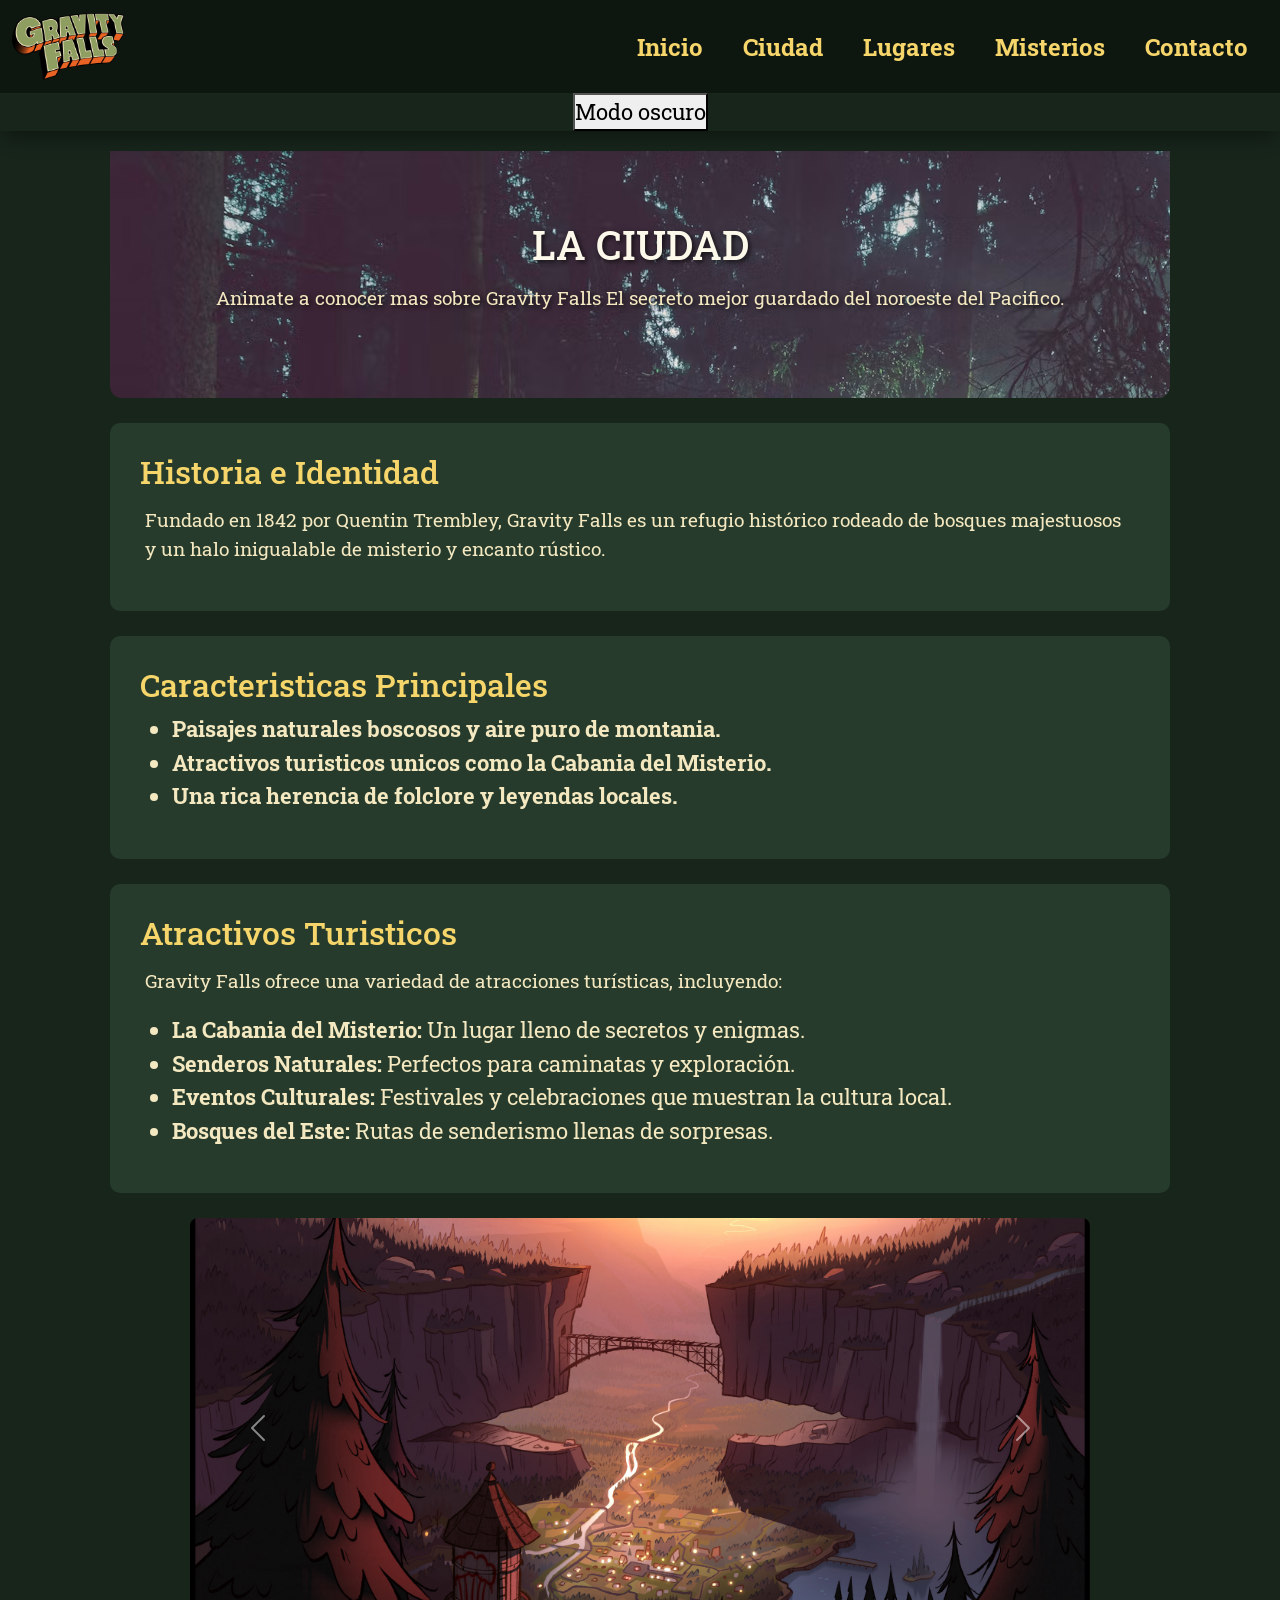
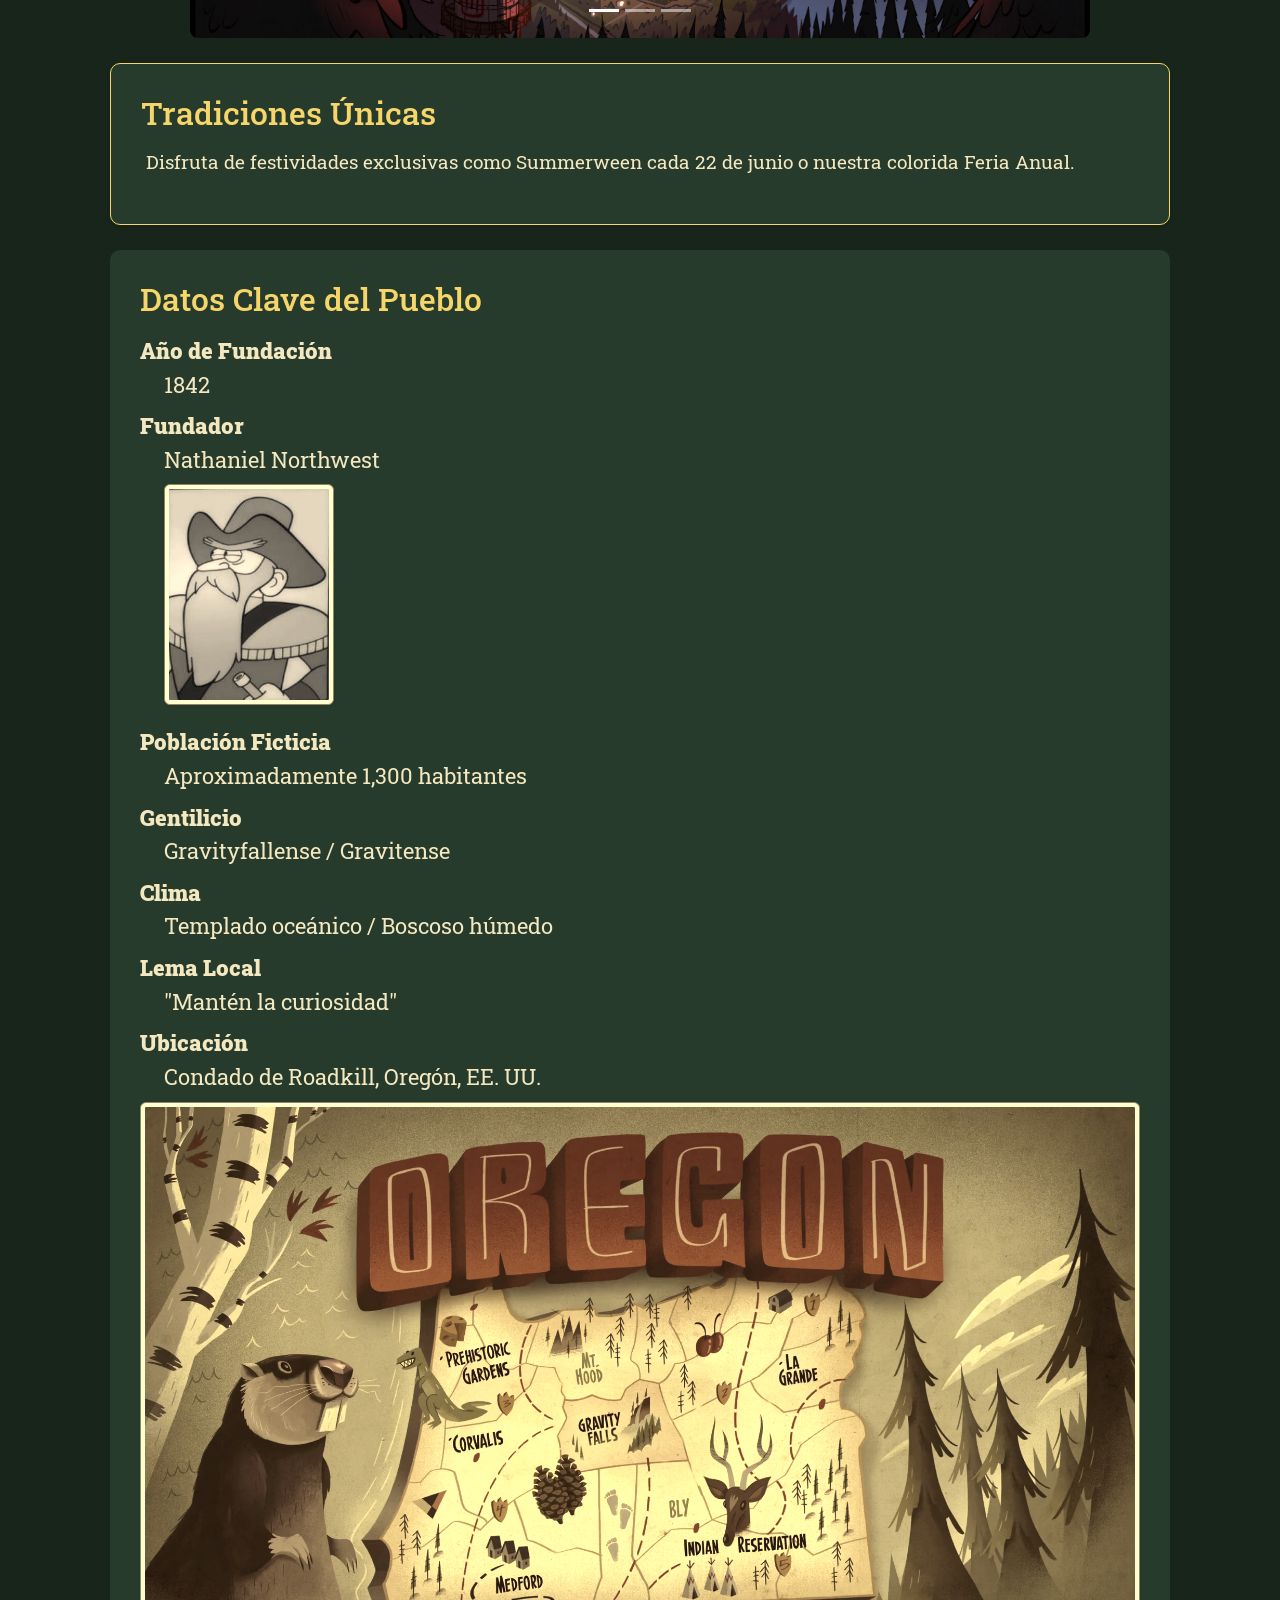
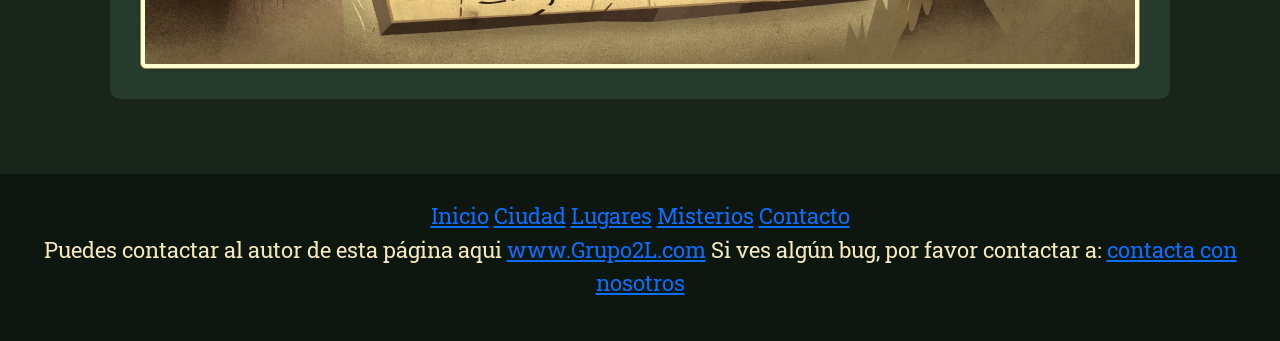
<file: ciudad.html>
<!DOCTYPE html>
<html lang="es">
<head>
    <meta charset="UTF-8">
    <meta name="viewport" content="width=device-width, initial-scale=1.0">
    <title>La ciudad-Gravity Falls</title>

    <!-- Fuente de Google Fonts -->
    <link rel="preconnect" href="https://fonts.googleapis.com">
    <link rel="preconnect" href="https://fonts.gstatic.com" crossorigin>
    <link href="https://fonts.googleapis.com/css2?family=Roboto+Slab:wght@400;700&display=swap" rel="stylesheet">
    <!-- Bootstrap CSS -->
        <link href="https://cdn.jsdelivr.net/npm/bootstrap@5.3.3/dist/css/bootstrap.min.css"
      rel="stylesheet">
    <!-- Hoja de estilos externa -->
    <link rel="stylesheet" href="css/estilos.css">
    <link rel="icon" type="img/webp" href="img/favicon.webp">
</head>
<body>
  <header>
    <nav class="navbar navbar-expand-lg navbar-dark">
        <div class="container-fluid">
        
          <!-- logo -->
          <a class="navbar-brand" href="index.html">
              <img src="img/Gravity_Falls_logo.webp" class="logo" alt="Logo Gravity Falls" title="Gravity Falls">
          </a>

          <!-- Botón hamburguesa -->
          <button class="navbar-toggler" type="button" data-bs-toggle="collapse" data-bs-target="#menuGravity" aria-controls="menuGravity" aria-expanded="false" aria-label="Abrir menú">
              <span class="navbar-toggler-icon"></span>
          </button>

          <!-- Contenedor colapsable-->
          <div class="collapse navbar-collapse" id="menuGravity">
              <div class="navbar-nav ms-auto">
                <a href="index.html" class="nav-item nav-link linkNav">Inicio</a>
                <a href="ciudad.html" class="nav-item nav-link linkNav">Ciudad</a>
                <a href="lugares.html" class="nav-item nav-link linkNav">Lugares</a>
                <a href="misterios.html" class="nav-item nav-link linkNav">Misterios</a>
                <a href="contacto.html" class="nav-item nav-link linkNav">Contacto</a>
              </div>
          </div>
       </div>
    </nav>

    <div class="contenedor-modo">
        <button id="modoOscuro" type="button">Modo oscuro</button>
    </div>

  </header>
  <main>
    <!-- INICIO -->
    <div id="inicio">
        <h1>LA CIUDAD</h1>
        <p>
            Animate a conocer mas sobre Gravity Falls
            El secreto mejor guardado del noroeste del Pacifico.
        </p>
    </div>
    <section id="Historia">
      <h2>Historia e Identidad</h2>
      <p>Fundado en 1842 por Quentin Trembley, Gravity Falls es un refugio histórico rodeado de bosques majestuosos y un halo inigualable de misterio y encanto rústico.</p>
    </section>
    <section id="caracteristicas">
      <h2>Caracteristicas Principales</h2>
      <ul>
        <li><strong>Paisajes naturales boscosos y aire puro de montania.</strong></li>
        <li><strong>Atractivos turisticos unicos como la Cabania del Misterio.</strong></li>
        <li><strong>Una rica herencia de folclore y leyendas locales.</strong></li>
      </ul>
    </section>
    <section id="atractivos">
        <h2>Atractivos Turisticos</h2>
        <p>Gravity Falls ofrece una variedad de atracciones turísticas, incluyendo:</p>
        <ul>
          <li><strong>La Cabania del Misterio:</strong> Un lugar lleno de secretos y enigmas.</li>
          <li><strong>Senderos Naturales:</strong> Perfectos para caminatas y exploración.</li>
          <li><strong>Eventos Culturales:</strong> Festivales y celebraciones que muestran la cultura local.</li>
          <li><strong>Bosques del Este:</strong> Rutas de senderismo llenas de sorpresas.</li>
        </ul>
    </section>
        <div id="carouselExampleIndicators" class="carousel slide" data-bs-ride="carousel">
          <div class="carousel-indicators">
            <button type="button" data-bs-target="#carouselExampleIndicators" data-bs-slide-to="0" class="active" aria-current="true" aria-label="Primera imagen"></button>
            <button type="button" data-bs-target="#carouselExampleIndicators" data-bs-slide-to="1" aria-label="Segunda imagen"></button>
            <button type="button" data-bs-target="#carouselExampleIndicators" data-bs-slide-to="2" aria-label="Tercera imagen"></button>
          </div>
          <div class="carousel-inner">
            <div class="carousel-item active">
              <img class="d-block w-100" src="img/fondo_GravityFalls1.jpg" alt="First slide">
            </div>
            <div class="carousel-item">
              <img class="d-block w-100" src="img/fondo_GravityFalls2.jpg" alt="Second slide">
            </div>
            <div class="carousel-item">
              <img class="d-block w-100" src="img/fondo_GravityFalls3.webp" alt="Third slide">
            </div>
          </div>
          <button class="carousel-control-prev" type="button" data-bs-target="#carouselExampleIndicators" data-bs-slide="prev">
            <span class="carousel-control-prev-icon" aria-hidden="true"></span>
            <span class="visually-hidden">Anterior</span>
          </button>
          <button class="carousel-control-next" type="button" data-bs-target="#carouselExampleIndicators" data-bs-slide="next">
            <span class="carousel-control-next-icon" aria-hidden="true"></span>
            <span class="visually-hidden">Siguiente</span>
          </button>
        </div>
    <section id="costumbres" class="border shadow-sm">
      <h2>Tradiciones Únicas</h2>
      <p>Disfruta de festividades exclusivas como Summerween cada 22 de junio o nuestra colorida Feria Anual.</p>
    </section>
    <section id="datos-clave">
      <h2>Datos Clave del Pueblo</h2>
          <dl class="mb-0">
            <dt><strong>Año de Fundación</strong></dt>
            <dd>1842</dd>
            <dt><strong>Fundador</strong>
            </dt>
            <dd>
              Nathaniel Northwest
              <figure class="figure d-block mt-2 mb-3">
                <img class="figure-img img-thumbnail shadow-sm mb-1" 
                    src="img/fundador.jpg" 
                    title="Nathaniel Northwest" 
                    alt="Nathaniel Noroeste">
              </figure>
            </dd>
            <dt><strong>Población Ficticia</strong></dt>
            <dd>Aproximadamente 1,300 habitantes</dd>
            <dt><strong>Gentilicio</strong></dt>
            <dd>Gravityfallense / Gravitense</dd>
            <dt><strong>Clima</strong></dt>
            <dd>Templado oceánico / Boscoso húmedo</dd>
            <dt><strong>Lema Local</strong></dt>
            <dd>"Mantén la curiosidad"</dd>
            <dt><strong>Ubicación</strong></dt>
            <dd>Condado de Roadkill, Oregón, EE. UU.</dd>
            <img class="d-block w-100 img-thumbnail shadow-sm" 
                src="img/mapa_info.webp" 
                title="Mapa de Oregon" 
                alt="info-mapa">
          </dl>
    </section>
  </main>
 <footer class="footer">
    <div class="footer-contenido">

        <div class="redes-sociales">
    <a href="https://www.facebook.com/GravityFallsOficial" aria-label="Facebook"><i class="bi bi-facebook"></i></a>

    <a href="https://www.instagram.com/gravityfalls.oficial/" aria-label="Instagram"><i class="bi bi-instagram"></i></a>

    <a href="https://x.com/GravityFallsCity" aria-label="Twitter"><i class="bi bi-twitter"></i></a>

    <a href="https://www.google.com/search?q=Gravity+Falls" aria-label="Google"><i class="bi bi-google"></i></a>

    <a href="https://www.youtube.com/@GravityFallsOficial" aria-label="YouTube"><i class="bi bi-youtube"></i></a>
</div>

        <div class="footer-menu">
            <a href="index.html">Inicio</a>
            <a href="ciudad.html">Ciudad</a>
            <a href="lugares.html">Lugares</a>
            <a href="misterios.html">Misterios</a>
            <a href="contacto.html">Contacto</a>
         </div>

    </div>

    <div class="footer-inferior">
        <address>
  Puedes contactar al autor de esta página aqui
  <a href="http://www.Grupo2L.com/contact">www.Grupo2L.com</a>
  Si ves algún bug, por favor contactar a:
  <a href="mailto:dueñoweb@gmail.com">contacta con nosotros</a>
</address>
</div>
</footer>
  <script src="https://cdn.jsdelivr.net/npm/bootstrap@5.3.3/dist/js/bootstrap.bundle.min.js"></script>
  <script src="js/script.js"></script>
</body>
</html>
</file>
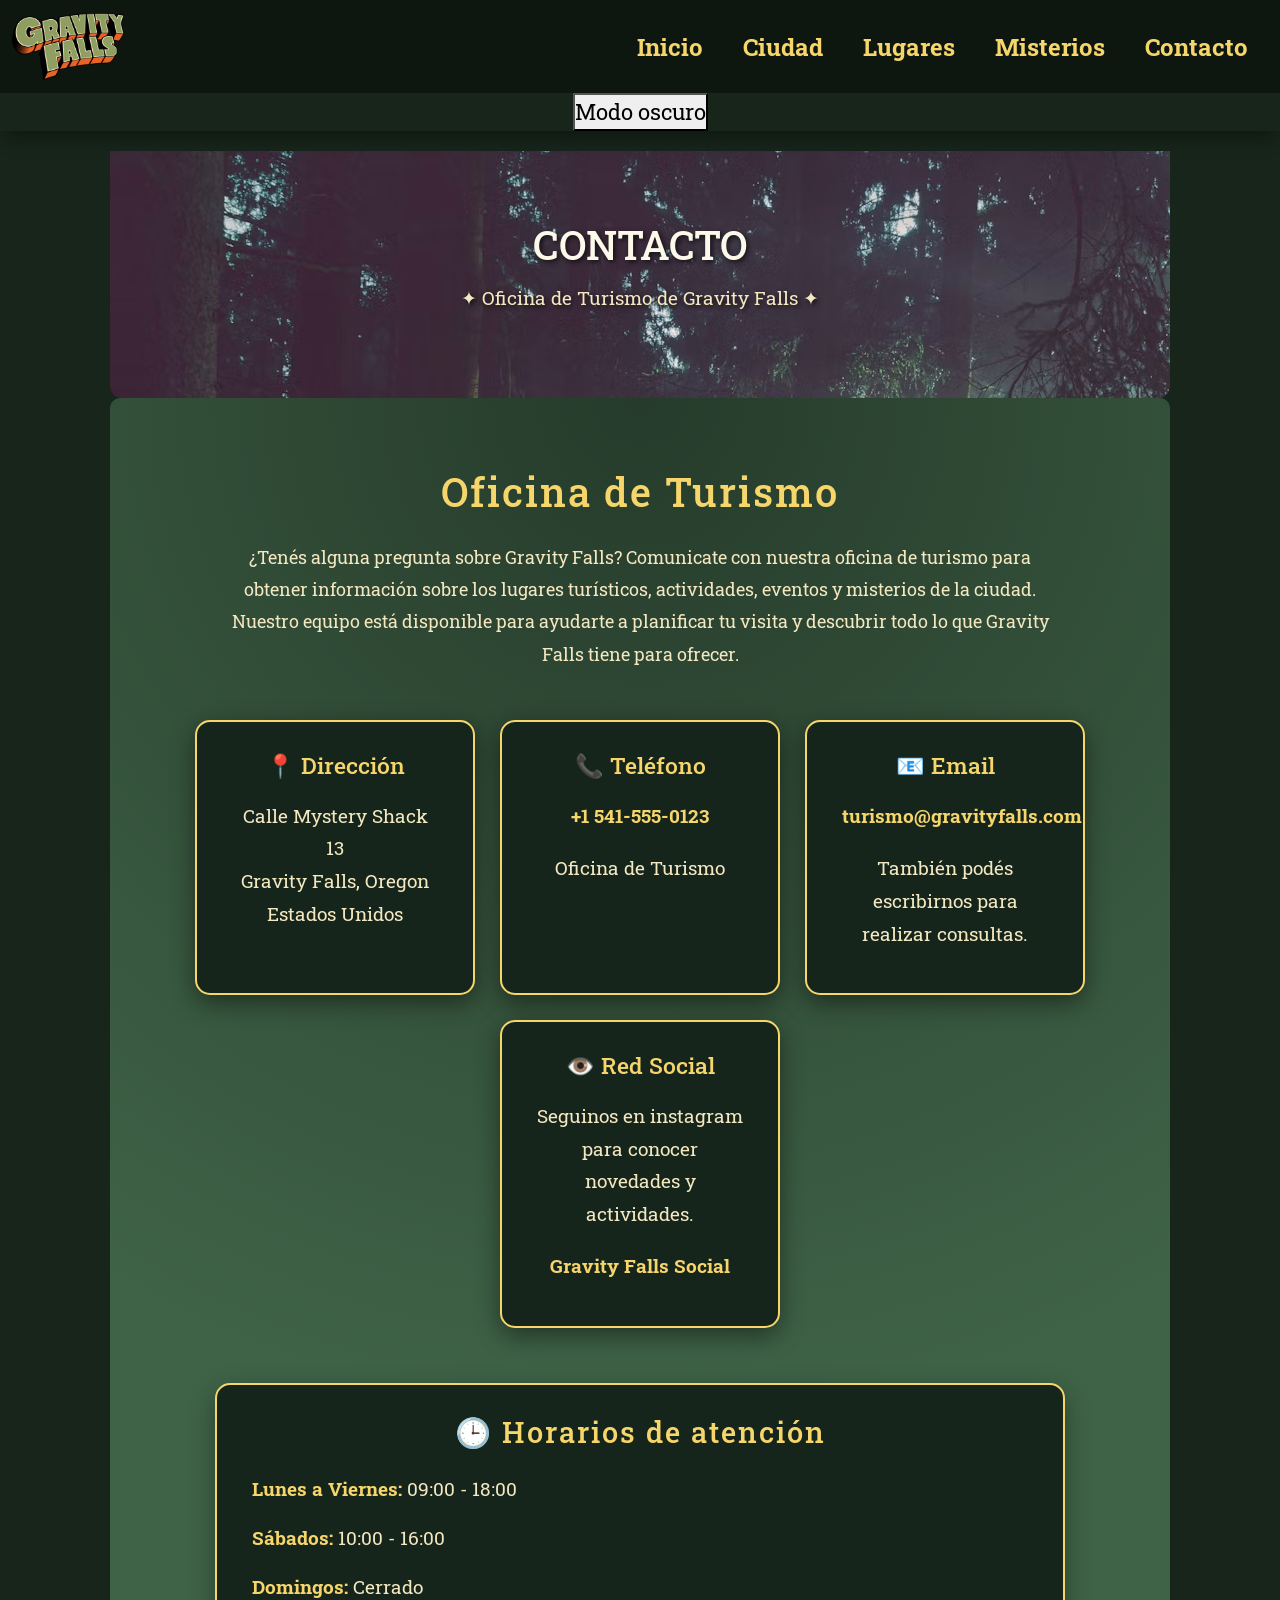
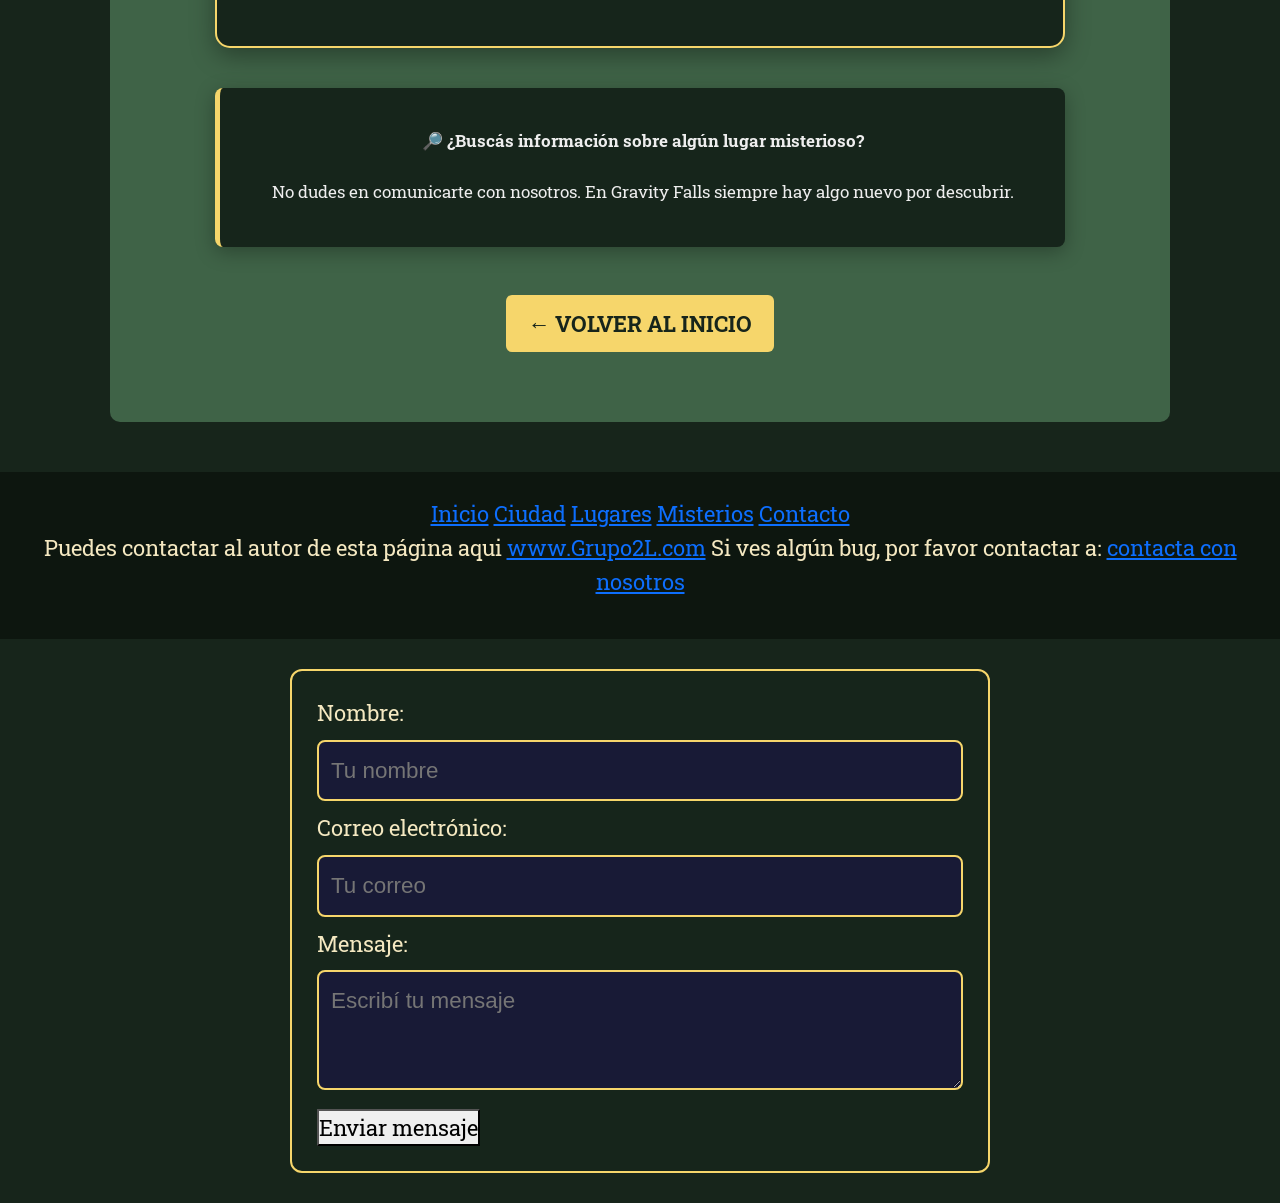
<file: contacto.html>
<!DOCTYPE html>
<html lang="es">
<head>
    <meta charset="UTF-8">
    <meta name="viewport" content="width=device-width, initial-scale=1.0">

    <title>Contacto - Gravity Falls</title>

    <!-- Google Fonts -->
    <link rel="preconnect" href="https://fonts.googleapis.com">
    <link rel="preconnect" href="https://fonts.gstatic.com" crossorigin>
    <link href="https://fonts.googleapis.com/css2?family=Roboto+Slab:wght@400;700&display=swap" rel="stylesheet">

    <!-- Bootstrap -->
    <link href="https://cdn.jsdelivr.net/npm/bootstrap@5.3.3/dist/css/bootstrap.min.css" rel="stylesheet">

    <!-- CSS externo -->
    <link rel="stylesheet" href="css/estilos.css">
    <link rel="icon" type="img/webp" href="img/favicon.webp">
</head>


<body>


    <header>
    <nav class="navbar navbar-expand-lg navbar-dark">
        <div class="container-fluid">        
            <!-- logo -->
            <a class="navbar-brand" href="index.html">
                <img src="img/Gravity_Falls_logo.webp" class="logo" alt="Logo Gravity Falls" title="Gravity Falls">
            </a>

            <!-- Botón hamburguesa -->
            <button class="navbar-toggler" type="button" data-bs-toggle="collapse" data-bs-target="#menuGravity" aria-controls="menuGravity" aria-expanded="false" aria-label="Abrir menú">
                <span class="navbar-toggler-icon"></span>
            </button>

            <!-- Contenedor colapsable-->
            <div class="collapse navbar-collapse" id="menuGravity">
                <div class="navbar-nav ms-auto">
                    <a href="index.html" class="nav-item nav-link linkNav">Inicio</a>
                    <a href="ciudad.html" class="nav-item nav-link linkNav">Ciudad</a>
                    <a href="lugares.html" class="nav-item nav-link linkNav">Lugares</a>
                    <a href="misterios.html" class="nav-item nav-link linkNav">Misterios</a>
                    <a href="contacto.html" class="nav-item nav-link linkNav">Contacto</a>
                </div>
            </div>
     </div>
    </nav>

    <div class="contenedor-modo">
        <button id="modoOscuro" type="button">Modo oscuro</button>
    </div>

  </header>
    <main>
        <!-- INICIO -->
        <div id="inicio">
            <h1>CONTACTO</h1>
            <p>
                ✦ Oficina de Turismo de Gravity Falls ✦
            </p>
        </div>

        
        <!-- CONTENIDO PRINCIPAL -->



        <!-- INFORMACIÓN DE CONTACTO -->

        <section class="contacto">

        

            <h2>
                Oficina de Turismo
            </h2>


            <p class="intro">

                ¿Tenés alguna pregunta sobre Gravity Falls?

                Comunicate con nuestra oficina de turismo para obtener
                información sobre los lugares turísticos, actividades,
                eventos y misterios de la ciudad.

                Nuestro equipo está disponible para ayudarte a planificar
                tu visita y descubrir todo lo que Gravity Falls tiene para ofrecer.

            </p>



            <!-- TARJETAS DE CONTACTO -->

            <div class="datos-contacto">


                <!-- DIRECCIÓN -->

                <div class="dato">

                    <h3>
                        📍 Dirección
                    </h3>

                    <p>

                        Calle Mystery Shack 13
                        <br>

                        Gravity Falls, Oregon
                        <br>

                        Estados Unidos

                    </p>

                </div>



                <!-- TELÉFONO -->

                <div class="dato">

                    <h3>
                        📞 Teléfono
                    </h3>

                    <p>

                        <a href="tel:+15415550123">

                            +1 541-555-0123

                        </a>

                    </p>

                    <p>
                        Oficina de Turismo
                    </p>

                </div>



                <!-- EMAIL -->

                <div class="dato">

                    <h3>
                        📧 Email
                    </h3>

                    <p>

                        <a href="mailto:turismo@gravityfalls.com">

                            turismo@gravityfalls.com

                        </a>

                    </p>

                    <p>

                        También podés escribirnos
                        para realizar consultas.

                    </p>

                </div>



                <!-- RED SOCIAL -->

                <div class="dato">

                    <h3>
                        👁️ Red Social
                    </h3>

                    <p>

                        Seguinos en instagram
                        para conocer novedades y actividades.

                    </p>

                    <p>

                        <a
                            href="https://social.gravityfalls.com"
                            target="_blank"
                            rel="noopener noreferrer"
                        >

                            Gravity Falls Social

                        </a>

                    </p>

                </div>


            </div>



            <!-- HORARIOS -->

            <div class="horarios">

                <h2>
                    🕒 Horarios de atención
                </h2>

                <p>

                    <strong>
                        Lunes a Viernes:
                    </strong>

                    09:00 - 18:00

                </p>

                <p>

                    <strong>
                        Sábados:
                    </strong>

                    10:00 - 16:00

                </p>

                <p>

                    <strong>
                        Domingos:
                    </strong>

                    Cerrado

                </p>

            </div>



            <!-- MENSAJE -->

            <div class="mensaje mb-5">

                <p>

                    🔎

                    <strong>
                        ¿Buscás información sobre algún lugar misterioso?
                    </strong>

                    <br><br>

                    No dudes en comunicarte con nosotros.
                    En Gravity Falls siempre hay algo nuevo
                    por descubrir.

                </p>

            </div>



            <!-- BOTÓN -->

            <a
                href="index.html"
                class="boton"
            >

                ← VOLVER AL INICIO

            </a>


        </section>
    </main>

<!-- PIE DE PÁGINA -->

    <footer class="footer">
    <div class="footer-contenido">

        <div class="redes-sociales">
    <a href="https://www.facebook.com/GravityFallsOficial" aria-label="Facebook"><i class="bi bi-facebook"></i></a>

    <a href="https://www.instagram.com/gravityfalls.oficial/" aria-label="Instagram"><i class="bi bi-instagram"></i></a>

    <a href="https://x.com/GravityFallsCity" aria-label="Twitter"><i class="bi bi-twitter"></i></a>

    <a href="https://www.google.com/search?q=Gravity+Falls" aria-label="Google"><i class="bi bi-google"></i></a>

    <a href="https://www.youtube.com/@GravityFallsOficial" aria-label="YouTube"><i class="bi bi-youtube"></i></a>
</div>

        <div class="footer-menu">
            <a href="index.html">Inicio</a>
            <a href="ciudad.html">Ciudad</a>
            <a href="lugares.html">Lugares</a>
            <a href="misterios.html">Misterios</a>
            <a href="contacto.html">Contacto</a>
        </div>

    </div>

    <div class="footer-inferior">
        <address>
  Puedes contactar al autor de esta página aqui
  <a href="http://www.Grupo2L.com/contact">www.Grupo2L.com</a>
  Si ves algún bug, por favor contactar a:
  <a href="mailto:dueñoweb@gmail.com">contacta con nosotros</a>
</address>
</div>
</footer>
    <form>
            <label for="nombre">Nombre:</label>
            <input type="text" id="nombre" name="nombre" placeholder="Tu nombre" required>

            <label for="correo">Correo electrónico:</label>
            <input type="email" id="correo" name="correo" placeholder="Tu correo" required>

            <label for="mensaje">Mensaje:</label>
            <textarea id="mensaje" name="mensaje" placeholder="Escribí tu mensaje" required></textarea>

            <button type="submit">Enviar mensaje</button>
        </form>

<script src="https://cdn.jsdelivr.net/npm/bootstrap@5.3.3/dist/js/bootstrap.bundle.min.js"></script>
<script src="js/script.js"></script>

</body>

</html>
</file>
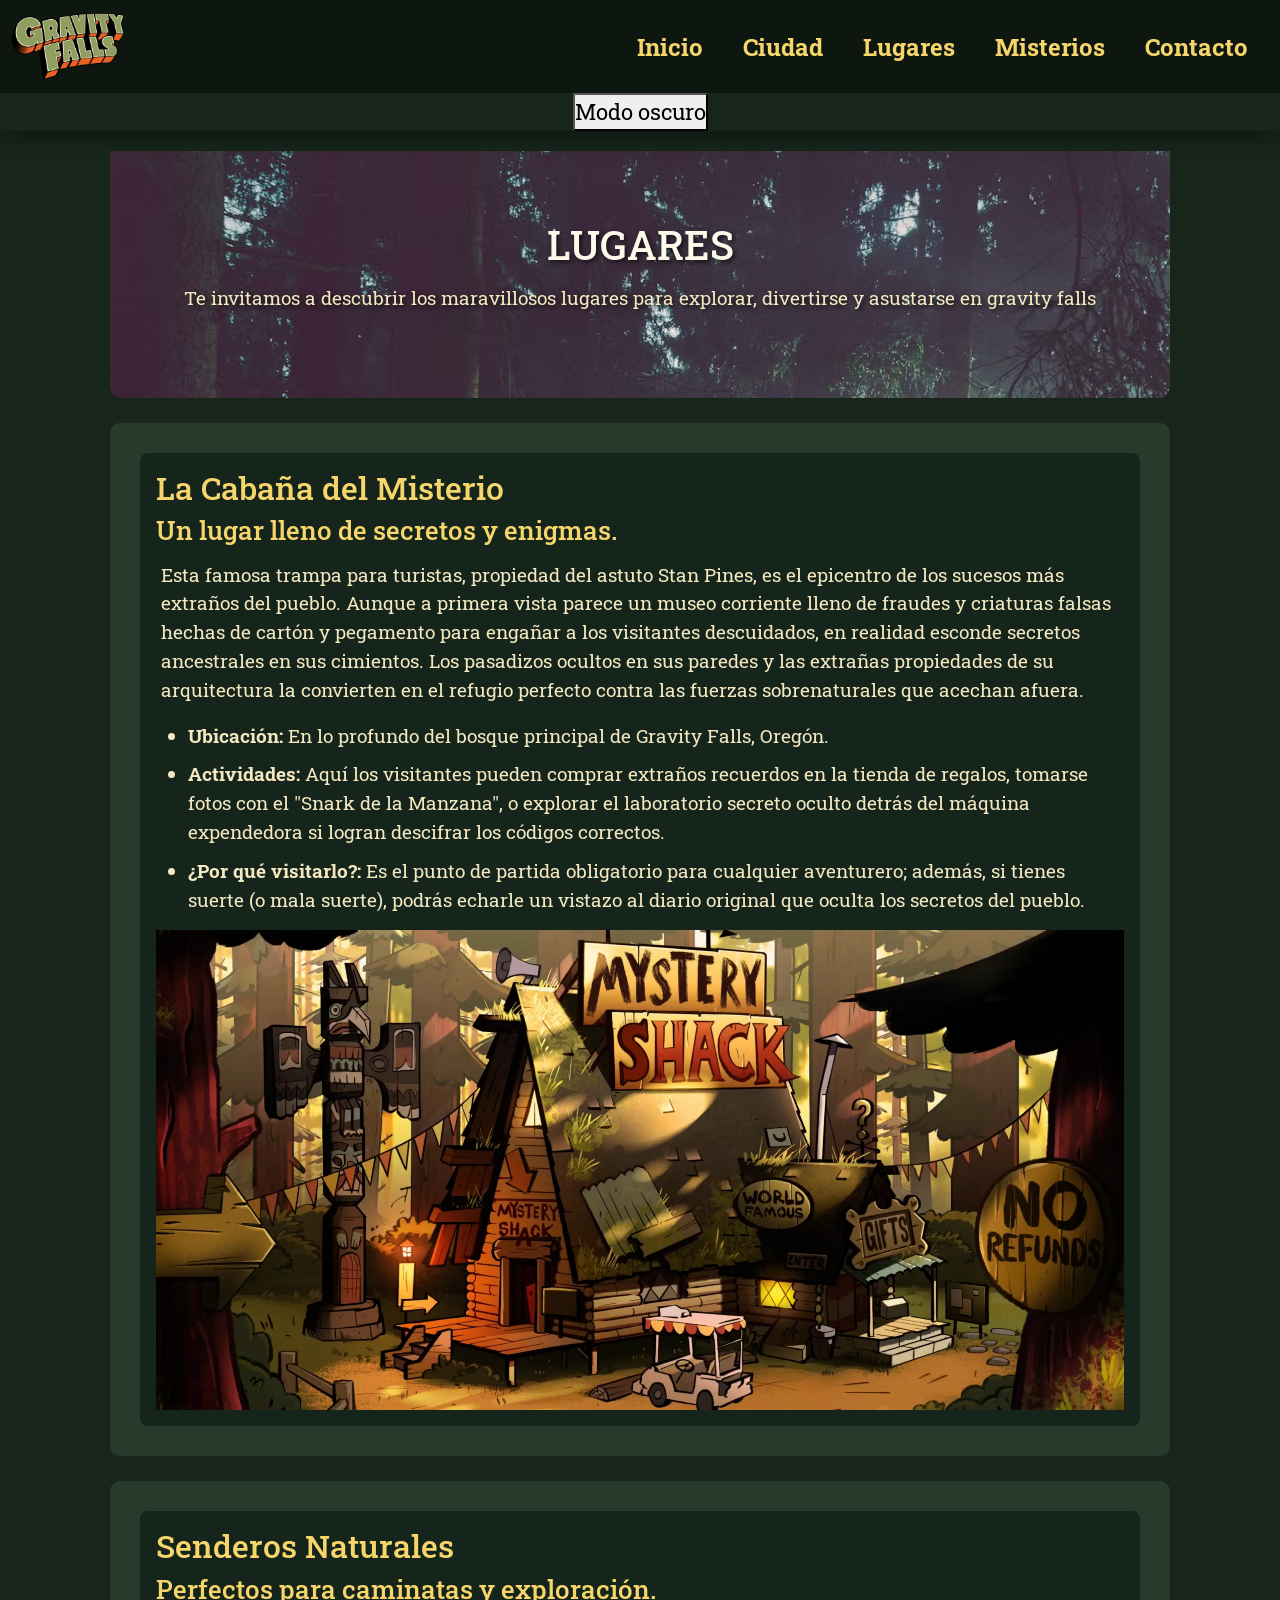
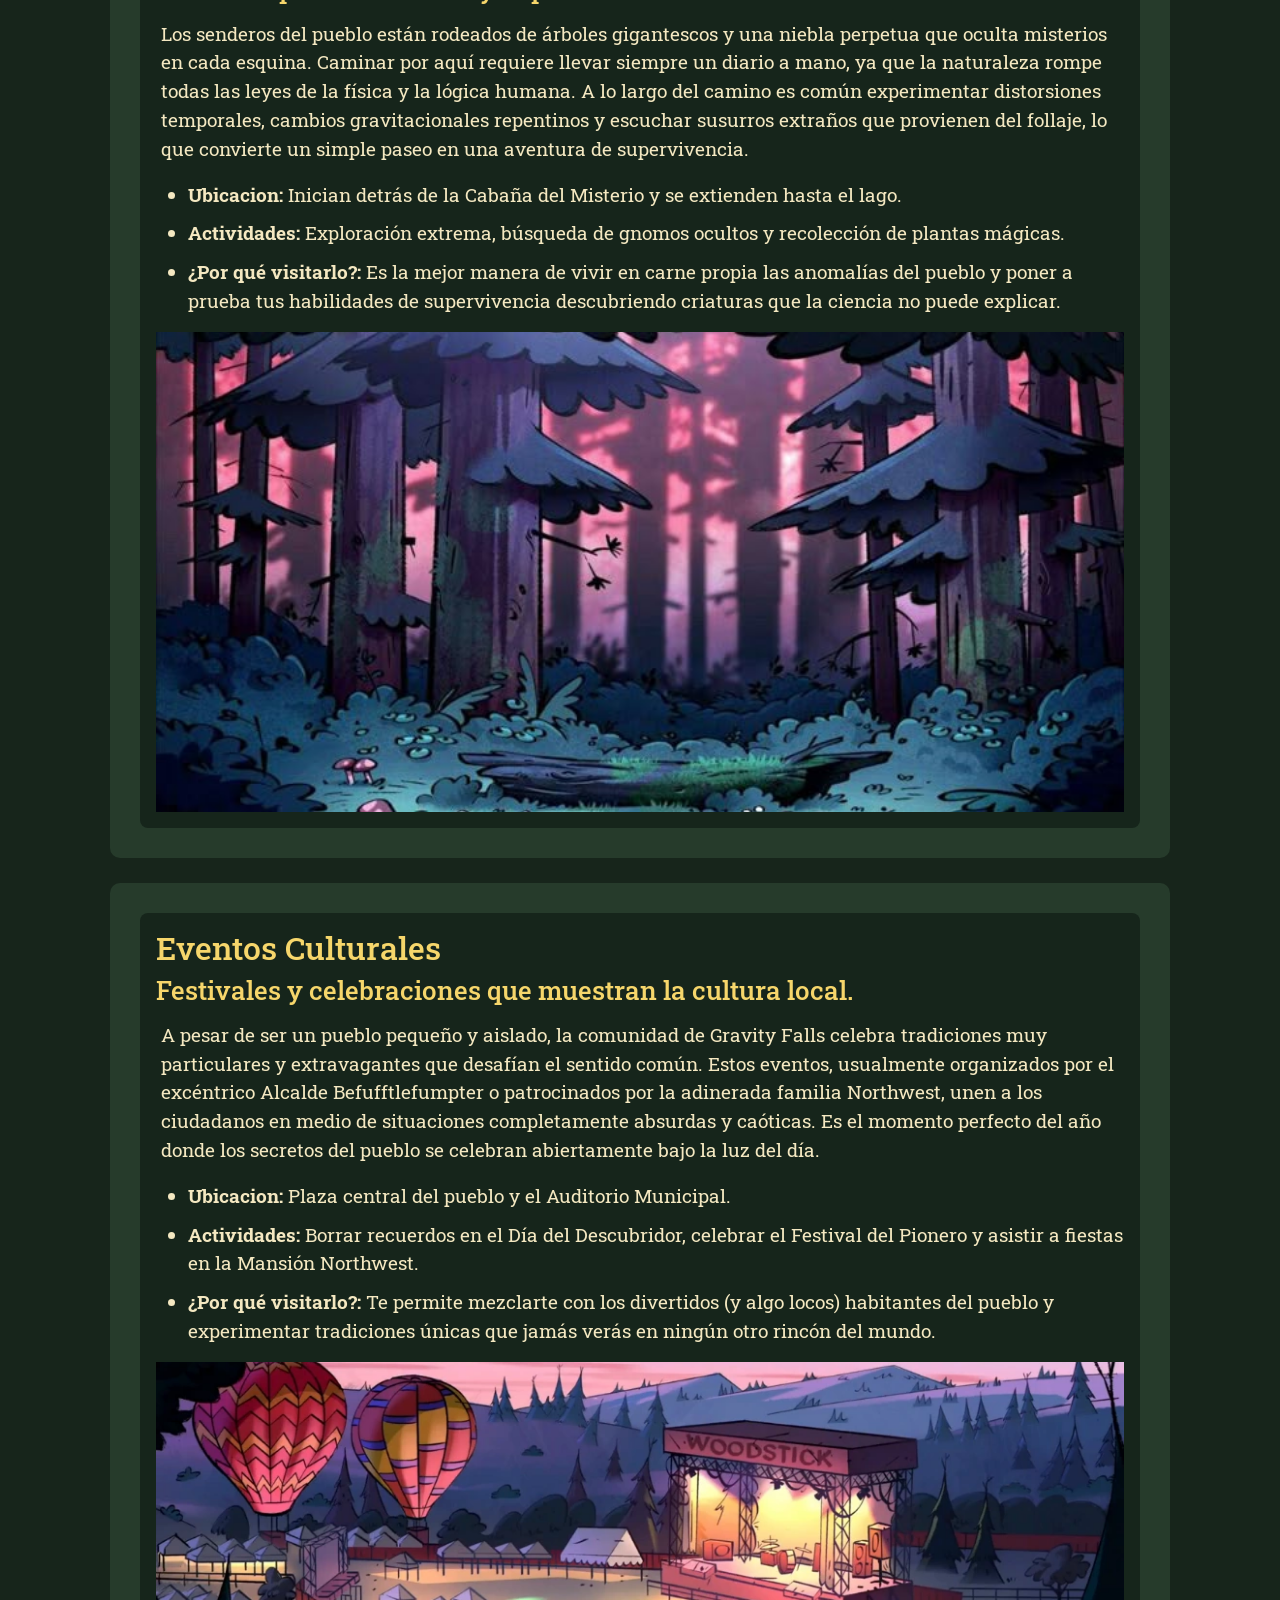
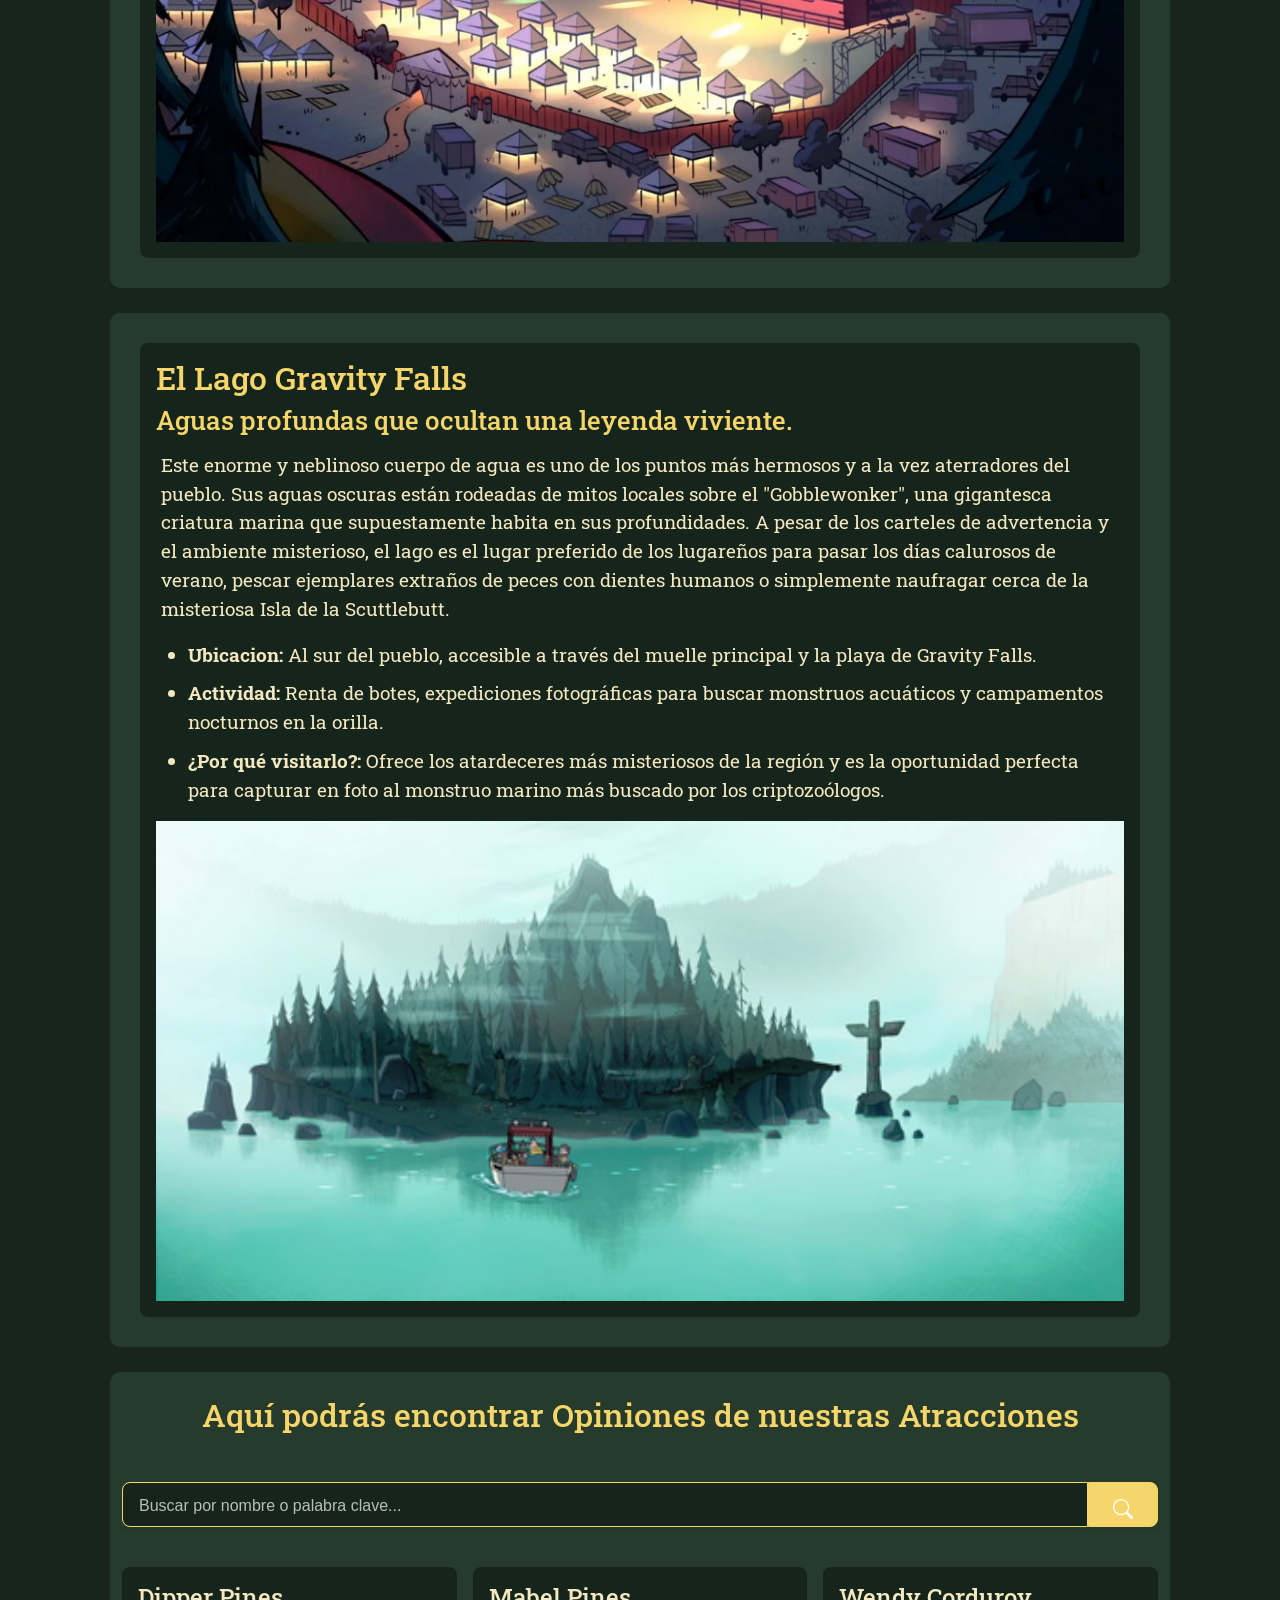
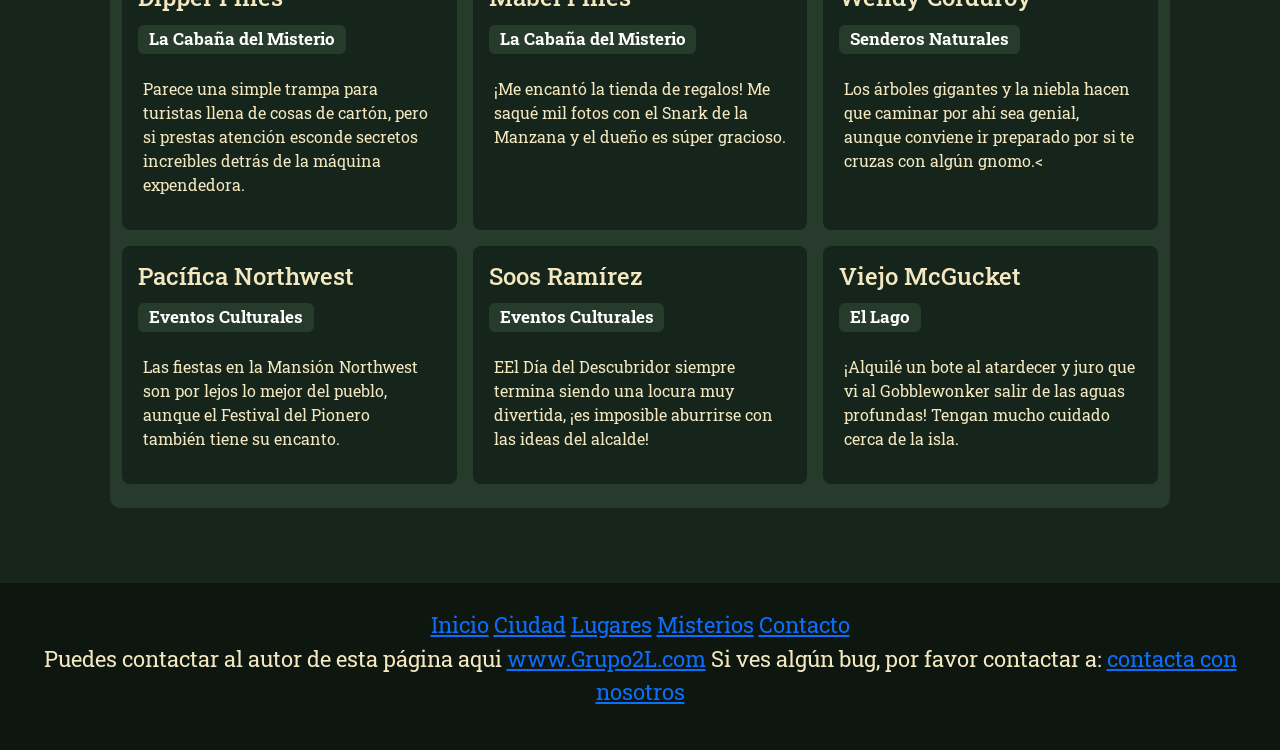
<file: lugares.html>
<!DOCTYPE html>
<html lang="es">
<head>
    <meta charset="UTF-8">
    <meta name="viewport" content="width=device-width, initial-scale=1.0">

    <title>Lugares- Gravity Falls</title>

    <!-- Fuente de Google Fonts -->
    <link rel="preconnect" href="https://fonts.googleapis.com">
    <link rel="preconnect" href="https://fonts.gstatic.com" crossorigin>
    <link href="https://fonts.googleapis.com/css2?family=Roboto+Slab:wght@400;700&display=swap" rel="stylesheet">
    <!-- Bootstrap CSS -->
        <link href="https://cdn.jsdelivr.net/npm/bootstrap@5.3.3/dist/css/bootstrap.min.css"
      rel="stylesheet">
    <!-- Hoja de estilos externa -->
    <link rel="stylesheet" href="css/estilos.css">
    <link rel="icon" type="img/webp" href="img/favicon.webp">
</head>
<body>
    <header>
        <nav class="navbar navbar-expand-lg navbar-dark">
            <div class="container-fluid">                
                <!-- logo -->
                <a class="navbar-brand" href="index.html">
                    <img src="img/Gravity_Falls_logo.webp" class="logo" alt="Logo Gravity Falls" title="Gravity Falls">
                </a>

                <!-- Botón hamburguesa -->
                <button class="navbar-toggler" type="button" data-bs-toggle="collapse" data-bs-target="#menuGravity" aria-controls="menuGravity" aria-expanded="false" aria-label="Abrir menú">
                    <span class="navbar-toggler-icon"></span>
                </button>

                <!-- Contenedor colapsable-->
                <div class="collapse navbar-collapse" id="menuGravity">
                    <div class="navbar-nav ms-auto">
                        <a href="index.html" class="nav-item nav-link linkNav">Inicio</a>
                        <a href="ciudad.html" class="nav-item nav-link linkNav">Ciudad</a>
                        <a href="lugares.html" class="nav-item nav-link linkNav">Lugares</a>
                        <a href="misterios.html" class="nav-item nav-link linkNav">Misterios</a>
                        <a href="contacto.html" class="nav-item nav-link linkNav">Contacto</a>
                    </div>
                </div>
           </div>
    </nav>

    <div class="contenedor-modo">
        <button id="modoOscuro" type="button">Modo oscuro</button>
    </div>

  </header>
    <main>
        <!-- INICIO -->
        <div id="inicio">
            <h1>LUGARES</h1>
            <p>
                Te invitamos a descubrir los maravillosos lugares para explorar, divertirse y asustarse en gravity falls
            </p>
        </div>
            <section>
                <div class="tarjeta">
                    <h2>La Cabaña del Misterio</h2>
                    <h3>Un lugar lleno de secretos y enigmas.</h3>
                    <p>
                        Esta famosa trampa para turistas, propiedad del astuto Stan Pines, es el epicentro de los sucesos más extraños
                        del pueblo. Aunque a primera vista parece un museo corriente lleno de fraudes y criaturas falsas hechas de cartón
                        y pegamento para engañar a los visitantes descuidados, en realidad esconde secretos ancestrales en sus cimientos.
                        Los pasadizos ocultos en sus paredes y las extrañas propiedades de su arquitectura la convierten en el refugio 
                        perfecto contra las fuerzas sobrenaturales que acechan afuera.
                    </p>
                    <ul class="descripcion"><li>
                        <strong>Ubicación:</strong> En lo profundo del bosque principal de Gravity Falls, Oregón.
                        </li>
                        <li>
                        <strong>Actividades:</strong> Aquí los visitantes pueden comprar extraños recuerdos en la tienda de regalos,
                        tomarse fotos con el "Snark de la Manzana", o explorar el laboratorio secreto oculto detrás del máquina expendedora
                        si logran descifrar los códigos correctos.
                        </li>
                        <li><strong>¿Por qué visitarlo?:</strong> Es el punto de partida obligatorio para cualquier aventurero; además, si 
                            tienes suerte (o mala suerte), podrás echarle un vistazo al diario original que oculta los secretos del pueblo.
                        </li>
                    </ul>
                    <img src="img\S2e12_mystery_shack_through_the_years5.webp" class="imagenes" alt="Cabaña del Misterio" title="Cabaña del Misterio">
            </section>
                </div>
            <section>
                <div class="tarjeta">
                    <h2>Senderos Naturales</h2>
                    <h3>Perfectos para caminatas y exploración.</h3>
                    <p>Los senderos del pueblo están rodeados de árboles gigantescos y una niebla perpetua que oculta misterios en cada 
                        esquina. Caminar por aquí requiere llevar siempre un diario a mano, ya que la naturaleza rompe todas las leyes 
                        de la física y la lógica humana. A lo largo del camino es común experimentar distorsiones temporales, cambios 
                        gravitacionales repentinos y escuchar susurros extraños que provienen del follaje, lo que convierte un simple 
                        paseo en una aventura de supervivencia.
                    </p>
                    <ul class="descripcion">
                        <li>
                            <strong>Ubicacion:</strong> Inician detrás de la Cabaña del Misterio y se extienden hasta el lago.
                        </li>
                        <li>
                            <strong>Actividades:</strong> Exploración extrema, búsqueda de gnomos ocultos y recolección de plantas mágicas.
                        </li>
                        <li><strong>¿Por qué visitarlo?:</strong> Es la mejor manera de vivir en carne propia las anomalías del pueblo y poner a 
                            prueba tus habilidades de supervivencia descubriendo criaturas que la ciencia no puede explicar.
                        </li>
                    </ul>
                    <img src="img\2cd5001747d9667234b67af7a6e32183.jpg" class="imagenes" alt="Bosques de Gravity Falls" title="Bosques de Gravity Falls">
                </div>
            </section>
            <section>
                <div class="tarjeta">
                    <h2>Eventos Culturales</h2>
                    <h3>Festivales y celebraciones que muestran la cultura local.</h3>
                    <p>A pesar de ser un pueblo pequeño y aislado, la comunidad de Gravity Falls celebra tradiciones muy particulares y 
                        extravagantes que desafían el sentido común. Estos eventos, usualmente organizados por el excéntrico Alcalde 
                        Befufftlefumpter o patrocinados por la adinerada familia Northwest, unen a los ciudadanos en medio de situaciones 
                        completamente absurdas y caóticas. Es el momento perfecto del año donde los secretos del pueblo se celebran 
                        abiertamente bajo la luz del día.
                    </p>
                    <ul class="descripcion">
                        <li>
                            <strong>Ubicacion:</strong> Plaza central del pueblo y el Auditorio Municipal.
                        </li>
                        <li>
                            <strong>Actividades:</strong> Borrar recuerdos en el Día del Descubridor, celebrar el Festival del Pionero 
                            y asistir a fiestas en la Mansión Northwest.
                        </li>
                        <li><strong>¿Por qué visitarlo?:</strong> Te permite mezclarte con los divertidos (y algo locos) habitantes del pueblo
                            y experimentar tradiciones únicas que jamás verás en ningún otro rincón del mundo.
                        </li>
                    </ul>
                    <img src="img\S2e9_woodstick.webp" class="imagenes" alt="Festival Woodstick" title="Festival Woodstick">
                </div>
            </section> 
            <section>
                <div class="tarjeta">
                    <h2>El Lago Gravity Falls</h2>
                    <h3>Aguas profundas que ocultan una leyenda viviente.</h3>
                    <p>Este enorme y neblinoso cuerpo de agua es uno de los puntos más hermosos y a la vez aterradores del pueblo. Sus aguas 
                        oscuras están rodeadas de mitos locales sobre el "Gobblewonker", una gigantesca criatura marina que supuestamente habita 
                        en sus profundidades. A pesar de los carteles de advertencia y el ambiente misterioso, el lago es el lugar preferido de 
                        los lugareños para pasar los días calurosos de verano, pescar ejemplares extraños de peces con dientes humanos o 
                        simplemente naufragar cerca de la misteriosa Isla de la Scuttlebutt.
                    </p>
                    <ul class="descripcion">
                        <li>
                            <strong>Ubicacion:</strong> Al sur del pueblo, accesible a través del muelle principal y la playa de Gravity Falls.
                        </li>
                        <li>
                            <strong>Actividad:</strong> Renta de botes, expediciones fotográficas para buscar monstruos acuáticos y campamentos nocturnos en la orilla.
                        </li>
                        <li><strong>¿Por qué visitarlo?:</strong> Ofrece los atardeceres más misteriosos de la región y es la oportunidad perfecta para capturar en foto 
                            al monstruo marino más buscado por los criptozoólogos.
                        </li>
                    </ul>
                    <img src="img\gf8.jpg" class="imagenes" alt="Lago de Gravity Falls" title="Lago de Gravity Falls"> 
                </div>
            </section>
            <section class="container py-4">
                <div class="row">
                    <div class="col-12 mb-3">
                        <h2 class="text-center mb-5">Aquí podrás encontrar Opiniones de nuestras Atracciones</h2>
                        <div class="input-group input-group-lg shadow-sm ft-white mb-4" role="search">
                            <input 
                            type="search" 
                            id="buscador" 
                            placeholder="Buscar por nombre o palabra clave..."
                            autocomplete="off"
                            class="form-control"
                            />
                            <button class="btn btn-primary px-4" type="button" id="btn-buscar" aria-label="Buscar">
                                <svg xmlns="http://w3.org" width="20" height="20" fill="#ffffff" viewBox="0 0 16 16">
                                    <path d="M11.742 10.344a6.5 6.5 0 1 0-1.397 1.398h-.001q.044.06.098.115l3.85 3.85a1 1 0 0 0 1.415-1.414l-3.85-3.85a1 1 0 0 0-.115-.1zM12 6.5a5.5 5.5 0 1 1-11 0 5.5 5.5 0 0 1 11 0"/>
                                </svg>
                            </button>
                        </div>
                    </div>
                    <div id="opiniones" class="col-12">
                        <div class="row g-3">
                            <div class="col-12 col-md-6 col-lg-4 opinion">
                                <div class="tarjeta p-3 h-100">
                                    <h4>Dipper Pines</h4>
                                    <span class="badge bg-primary mb-2">
                                        La Cabaña del Misterio
                                    </span>
                                    <p class="fs-6">Parece una simple trampa para turistas llena de cosas de cartón, pero si prestas atención esconde secretos increíbles detrás de la máquina expendedora.</p>
                                </div>
                            </div>
                            <div class="col-12 col-md-6 col-lg-4 opinion">
                                <div class="tarjeta p-3 h-100">
                                    <h4>Mabel Pines</h4>
                                    <span class="badge bg-primary mb-2">
                                        La Cabaña del Misterio
                                    </span>
                                    <p class="fs-6">¡Me encantó la tienda de regalos! Me saqué mil fotos con el Snark de la Manzana y el dueño es súper gracioso.</p>
                                </div>
                            </div>
                            <div class="col-12 col-md-6 col-lg-4 opinion">
                                <div class="tarjeta p-3 h-100">
                                    <h4>Wendy Corduroy</h4>
                                    <span class="badge bg-primary mb-2">
                                        Senderos Naturales
                                    </span>
                                    <p class="fs-6">Los árboles gigantes y la niebla hacen que caminar por ahí sea genial, aunque conviene ir preparado por si te cruzas con algún gnomo.<</p>
                                </div>
                            </div>
                            <div class="col-12 col-md-6 col-lg-4 opinion">
                                <div class="tarjeta p-3 h-100">
                                    <h4>Pacífica Northwest</h4>
                                    <span class="badge bg-primary mb-2">
                                        Eventos Culturales
                                    </span>
                                    <p class="fs-6">Las fiestas en la Mansión Northwest son por lejos lo mejor del pueblo, aunque el Festival del Pionero también tiene su encanto.</p>
                                </div>
                            </div>
                            <div class="col-12 col-md-6 col-lg-4 opinion">
                                <div class="tarjeta p-3 h-100">
                                    <h4>Soos Ramírez</h4>
                                    <span class="badge bg-primary mb-2">
                                        Eventos Culturales
                                    </span>
                                    <p class="fs-6">EEl Día del Descubridor siempre termina siendo una locura muy divertida, ¡es imposible aburrirse con las ideas del alcalde!</p>
                                </div>
                            </div>
                            <div class="col-12 col-md-6 col-lg-4 opinion">
                                <div class="tarjeta p-3 h-100">
                                    <h4>Viejo McGucket</h4>
                                    <span class="badge bg-primary mb-2">
                                        El Lago
                                    </span>
                                    <p class="fs-6">¡Alquilé un bote al atardecer y juro que vi al Gobblewonker salir de las aguas profundas! Tengan mucho cuidado cerca de la isla.</p>
                                </div>
                            </div>
                    
                        </div>
                        <div id="sin-resultados" class="alert text-center mt-4 py-4 d-none p-3 h-100" role="alert">
                            <h5 class="alert-heading mb-2">No se encontraron testimonios</h5>
                            <p class="mb-0">Intenta buscar con otro nombre</p>
                        </div>
                    </div>
                </div>
            </section>
    </main>
    <footer class="footer">
    <div class="footer-contenido">

        <div class="redes-sociales">
    <a href="https://www.facebook.com/GravityFallsOficial" aria-label="Facebook"><i class="bi bi-facebook"></i></a>

    <a href="https://www.instagram.com/gravityfalls.oficial/" aria-label="Instagram"><i class="bi bi-instagram"></i></a>

    <a href="https://x.com/GravityFallsCity" aria-label="Twitter"><i class="bi bi-twitter"></i></a>

    <a href="https://www.google.com/search?q=Gravity+Falls" aria-label="Google"><i class="bi bi-google"></i></a>

    <a href="https://www.youtube.com/@GravityFallsOficial" aria-label="YouTube"><i class="bi bi-youtube"></i></a>
</div>

        <div class="footer-menu">
            <a href="index.html">Inicio</a>
            <a href="ciudad.html">Ciudad</a>
            <a href="lugares.html">Lugares</a>
            <a href="misterios.html">Misterios</a>
            <a href="contacto.html">Contacto</a>
        </div>

    </div>

    <div class="footer-inferior">
        <address>
  Puedes contactar al autor de esta página aqui
  <a href="http://www.Grupo2L.com/contact">www.Grupo2L.com</a>
  Si ves algún bug, por favor contactar a:
  <a href="mailto:dueñoweb@gmail.com">contacta con nosotros</a>
</address>
</div>
</footer>
    <script src="https://cdn.jsdelivr.net/npm/bootstrap@5.3.3/dist/js/bootstrap.bundle.min.js">
    </script>
    <script src="js/script.js"></script>
</body>
</html>
</file>
<file: css/estilos.css>
/* RESET */
* {
    box-sizing: border-box;
    margin: 0;
    padding: 0;
}
/* VARIABLES DE COLORES */
:root {
    --color-fondo: #17251b;
    --color-seccion: #263b2b;
    --color-tarjeta: #16251b;
    --color-acento: #f6d66b;
    --color-secundario: #b83b2d;
    --color-titulo:#fdf9ea;
    --color-texto: #f4e8c1;
    --color-footer: #0d160f;
    --color-borde: #f6d66b;
    --color-texto-secundario: #f4e8c1;
    --color-tarjetas: #16251b;
}
/*Body, Header y Footer*/
body{
    font-family: sans-serif;
    font-size: 1.4rem;
    line-height: 1.5;
    background-color: var(--color-fondo);
    width: 100%;
    margin: 0 auto;
    color: var(--color-texto);
}
header{
    width: 100%;
    text-align: center;
    position:sticky;
    top: 0;
    box-shadow: 0 8px 20px -4px rgba(0, 0, 0, 0.45);
    z-index: 99;
}
footer{
    background-color: var(--color-footer);
}
h1{
    color:var(--color-titulo);
    font-size: 2.5rem;
}
h2{
    color:var(--color-acento);
    font-size: 2rem;
}
h3{
    color:var(--color-acento);
    font-size: 1.6rem;
     margin-bottom: 10px;
}
p{
    font-size: 1.2rem;
}
#inicio {
    background-color: var(--color-seccion);
    text-align: center;
    padding: 70px 20px;
    border-bottom-left-radius: 12px;
    border-bottom-right-radius: 12px;
    background-image: url(../img/banner.avif);
    text-shadow: 2px 2px 5px rgba(0, 0, 0, 0.7);
}

/* NAVEGACIÓN */

nav {
    background-color: var(--color-footer);
    padding: 18px;
    text-align: center;
    gap: 2rem;
    flex: 1 1 px;
    width: 100%;
}

.linkNav{
    color: var(--color-acento);
    text-decoration: none;
    margin: 0 12px;
    font-weight: bold;
    font-size:1.5rem;
}
.navbar-toggler {
  border-color: #f6d66b !important;
}
.navbar-toggler-icon {
  filter: brightness(0) saturate(100%) invert(88%) sepia(24%) saturate(915%) hue-rotate(355deg) brightness(101%) contrast(93%);
}
nav a:hover {
    color: var(--color-secundario);
}
.logo{
    width: 7rem;
}

/* BOTÓN PRINCIPAL */

.boton {
    display: inline-block;
    background-color: var(--color-acento);
    color: var(--color-fondo);
    text-decoration: none;
    padding: 12px 22px;
    border-radius: 6px;
    font-weight: bold;
}

.boton:hover {
    background-color: var(--color-secundario);
    color: var(--color-texto);
}

/* SECCIONES PRINCIPALES */

#inicio{
    font-size: 1.5rem;
}
main {
    max-width: 1100px;
    margin: 0 auto;
    padding: 20px;
}

section {
    background-color: var(--color-seccion);
    margin: 25px 0;
    padding: 30px;
    border-radius: 10px;
}

section p {
    margin-bottom: 12px;
}

.intro {
    margin-bottom: 25px;
}

/* TARJETAS DE IDENTIDAD */

.datos {
    display: grid;
    grid-template-columns: repeat(2, 1fr);
    gap: 20px;
    max-width: 800px;
    margin: 0 auto;
}

.dato {
    background-color: var(--color-tarjeta);
    padding: 20px;
    border-radius: 8px;
}

/* TARJETAS DE LUGARES */

.tarjetas {
    display: grid;
    grid-template-columns: repeat(2, 1fr);
    gap: 25px;
}

.tarjeta {
    background-color: var(--color-tarjeta);
    border-radius: 8px;
    overflow: hidden;
    padding: 1rem;
}

.tarjeta img {
    width: 100%;
    height: 30rem;
    object-fit: cover;
    display: block;
    
}
.info{
    display: flex;
    flex-direction: column;
    gap:20px;
    background-color: var(--color-tarjeta);
    flex: 1 1 px;
}
.descripcion{
    display: flex;
    flex-direction: column;
    gap:10px;
    flex: 1 1 px;
    font-size: 1.2rem;
}

.contenido {
    padding: 20px;
}

/* ACTIVIDADES */

.actividad {
    background-color: var(--color-tarjeta);
    margin-bottom: 15px;
    padding: 20px;
    border-radius: 8px;
}

/* EVENTOS */

.evento {
    background-color: var(--color-tarjeta);
    margin-bottom: 15px;
    padding: 20px;
    border-radius: 8px;
}

.fecha {
    color: var(--color-acento);
    font-weight: bold;
}

/* DESCRIPCIONES */
dl {
  margin: 1rem 0;
}

dt {
  font-weight: bold;
  margin-top: 0.5rem;
}

dd {
  margin-left: 1.5rem;
  margin-bottom: 0.5rem;
}

/* PIE DE PÁGINA */

footer {
    background-color: var(--color-footer);
    text-align: center;
    padding: 25px 20px;
    margin-top: 30px;
}

footer p {
    margin-bottom: 8px;
}


/* CARROUSEL */
#carouselExampleIndicators {
    max-width: 900px;
    margin: 20px auto 0;
    overflow: hidden;
    border-radius: 8px;
}

#carouselExampleIndicators .carousel-item {
    height: 420px;
}

#carouselExampleIndicators .carousel-item img {
    width: 100%;
    height: 100%;
    object-fit: cover;
}

/* ADAPTACIÓN A PANTALLAS PEQUEÑAS */

@media (max-width: 600px) {
    .datos,
    .tarjetas {
        grid-template-columns: 1fr;
    }

    #carouselExampleIndicators .carousel-item {
        height: 220px;
    }

    nav a {
        display: inline-block;
        margin: 5px 8px;
    }

    section {
        padding: 20px;
    }

    header h1 {
        font-size: 2rem;
    }
}
/* ===== CONTACTO: SECCIÓN PRINCIPAL ===== */

.contacto {
    max-width: 1200px;
    margin: 0 auto;
    padding: 70px 8%;
    text-align: center;
    background: radial-gradient(
        circle at top,
        var(--color-seccion),
        #3f6347 60%
    );
}

.contacto h2 {
    color: var(--color-acento);
    font-size: 40px;
    margin-bottom: 20px;
    letter-spacing: 2px;
}

.intro {
    max-width: 850px;
    margin: auto;
    font-size: 18px;
    color: var(--color-texto-secundario);
    line-height: 1.8;
}

/* ESPACIADO DE PÁRRAFOS */
p {
    margin: 10px 0;
    padding: 5px;
} 

/* ===== TARJETAS DE CONTACTO ===== */

.datos-contacto {
    display: flex;
    justify-content: center;
    gap: 25px;
    flex-wrap: wrap;
    margin-top: 45px;
}

.dato {
    width: 280px;
    min-height: 210px;
    padding: 30px;
    background-color: var(--color-tarjeta);
    border: 2px solid var(--color-borde);
    border-radius: 15px;
    box-shadow: 0 8px 25px rgba(0, 0, 0, 0.45);
    transition: transform 0.3s, box-shadow 0.3s, border-color 0.3s;
}

.dato:hover {
    transform: translateY(-5px);
    border-color: var(--color-acento);
    box-shadow: 0 12px 35px var(--color-footer);
}

.dato h3 {
    color: var(--color-acento);
    font-size: 23px;
    margin-bottom: 15px;
}

.dato p {
    color: var(--color-texto-secundario);
    line-height: 1.7;
    margin-bottom: 8px;
}

.dato a {
    color: var(--color-acento);
    text-decoration: none;
    font-weight: bold;
}

.dato a:hover {
    color: #a9dff0;
    text-decoration: underline;
}

/* ===== HORARIOS ===== */

.horarios {
    max-width: 850px;
    margin: 55px auto 0;
    padding: 30px;
    background-color: var(--color-tarjeta);
    border: 2px solid var(--color-borde);
    border-radius: 15px;
    text-align: left;
    box-shadow: 0 8px 25px rgba(0, 0, 0, 0.35);
}

.horarios h2 {
    text-align: center;
    color: var(--color-acento);
    font-size: 29px;
    margin-bottom: 20px;
}

.horarios p {
    margin: 10px 0;
    color: var(--color-texto-secundario);
}

.horarios strong {
    color: var(--color-acento);
}

/* ===== MENSAJE ===== */

.mensaje {
    max-width: 850px;
    margin: 40px auto 0;
    padding: 25px;
    background-color: var(--color-tarjeta);
    border-left: 5px solid var(--color-acento);
    border-radius: 8px;
    box-shadow: 0 5px 20px rgba(0, 0, 0, 0.3);
}

.mensaje p {
    color: #eeeeee;
    font-size: 17px;
}

/* ===== ADAPTACIÓN DE CONTACTO A PANTALLAS PEQUEÑAS ===== */

@media (max-width: 700px) {
    .contacto {
        padding: 50px 6%;
    }

    .contacto h2 {
        font-size: 32px;
    }

    .intro {
        font-size: 16px;
    }

    .dato {
        width: 100%;
    }

    .horarios {
        padding: 22px;
    }
}
/* ===== ESTILIZACIÓN DE TABLAS ===== */

table {
    width: 100%;
    border-collapse: collapse;
    margin: 25px auto;
    background-color: var(--color-tarjetas);
    color: var(--color-texto);
}

thead {
    background-color: var(--color-secundario);
    color: white;
}

th, td {
    border: 1px solid var(--color-borde);
    padding: 12px;
    text-align: center;
}

tbody tr:nth-child(even) {
    background-color: #35315c;
}

tbody tr:nth-child(odd) {
    background-color: #242342;
}

/* ===== ESTILIZACIÓN DE FORMULARIOS ===== */

form {
    max-width: 700px;
    margin: 30px auto;
    padding: 25px;
    background-color: var(--color-tarjetas);
    border: 2px solid var(--color-borde);
    border-radius: 12px;
}

input, textarea, select {
    width: 100%;
    padding: 12px;
    margin: 10px 0;
    border: 2px solid var(--color-borde);
    border-radius: 8px;
    background-color: #181a36;
    color: var(--color-texto);
    font-family: "Roboto", sans-serif;
}

input:focus, textarea:focus, select:focus {
    outline: none;
    border-color: var(--color-acento);
}

textarea {
    min-height: 120px;
    resize: vertical;
}
/* =========================================
   PÁGINA DE MISTERIOS
   ========================================= */
main.main-misterios main.inicio{
    max-width: 100%;
    width: 100%;
    padding: 0;
    margin: 0;
}

.libro {
    height: calc(100vh - 95px); /* Todo el alto de la pantalla menos el navbar */
    width: 100%;
    padding: 15px;              /* Un pequeño margen */
    overflow: hidden;
}

#miLibro .pagina {
    overflow: hidden;
}

#miLibro .pagina img {
    width: 100%;
    height: 100%;
    object-fit: fill;
    display: block;
}
@media (max-width: 767px) {
    
    #inicio {
        padding: 25px 15px;
    }

    
    .libro {
        height: auto;
        padding: 15px 10px 30px;
    }
}

/* =========================================
   PERSONALIZACIÓN DE BOOTSTRAP
   ========================================= */

/* COLORES DE BOOTSTRAP */
:root {
    --bs-primary: #263b2b;
    --bs-primary-rgb: 38, 59, 43;

    --bs-secondary: #b83b2d;
    --bs-secondary-rgb: 184, 59, 45;

    --bs-success: #17251b;
    --bs-warning: #f6d66b;

    --bs-body-bg: #17251b;
    --bs-body-color: #f4e8c1;
    --bs-border-color: #f6d66b;
}

/* TIPOGRAFÍA */
body {
    font-family: 'Roboto Slab', serif;
}

/* BOTONES BOOTSTRAP */
.btn-primary {
    background-color: var(--color-acento);
    border-color: var(--color-acento);
    color: var(--color-fondo);
    transition: all 0.3s ease;
}

.btn-primary:hover {
    background-color: var(--color-secundario);
    border-color: var(--color-secundario);
    color: var(--color-texto);
    transform: translateY(-3px);
}

/* NAVEGACIÓN BOOTSTRAP */
.navbar {
    background-color: var(--color-footer) !important;
}

.navbar .nav-link {
    color: var(--color-acento);
    transition: color 0.3s ease;
}

.navbar .nav-link:hover {
    color: var(--color-secundario);
}

/* TARJETAS BOOTSTRAP */
.card {
    background-color: var(--color-tarjeta);
    color: var(--color-texto);
    border: 1px solid var(--color-borde);
    transition: all 0.3s ease;
}

.card:hover {
    transform: translateY(-5px);
    box-shadow: 0 8px 20px rgba(0, 0, 0, 0.4);
}

/* FORMULARIOS BOOTSTRAP */
.form-control,
.form-select {
    background-color: var(--color-tarjeta);
    color: var(--color-texto);
    border: 1px solid var(--color-borde);
    transition: all 0.3s ease;
}

.form-control:focus,
.form-select:focus {
    background-color: var(--color-tarjeta);
    color: var(--color-texto);
    border-color: var(--color-acento);
    box-shadow: 0 0 0 0.25rem rgba(246, 214, 107, 0.25);
}

/* TABLAS BOOTSTRAP */
.table {
    color: var(--color-texto);
    border-color: var(--color-borde);
}

/* TRANSICIONES */
.btn,
.card,
.nav-link,
.form-control,
.form-select {
    transition: all 0.3s ease;
}
/* INPUT DE BUSQUEDA */
#buscador, #btn-buscar {
    height: 45px;
    margin: 0;
}

#buscador::placeholder {
    color: rgba(255, 255, 255, 0.7);
    font-size: 1rem;
}

/* ALERT */
#sin-resultados{
    background-color:var(--color-tarjeta);
    color:var(--color-borde);
    border: 2px solid var(--color-borde);
}
.alert p{
    color: var(--color-titulo);
    font-size: 1rem;
}
.img-thumbnail{
    width: 170px; 
    height: auto; 
    background-color: var(--color-texto); 
    border-color: #8c7355; 
    filter: sepia(60%);
}
</file>
